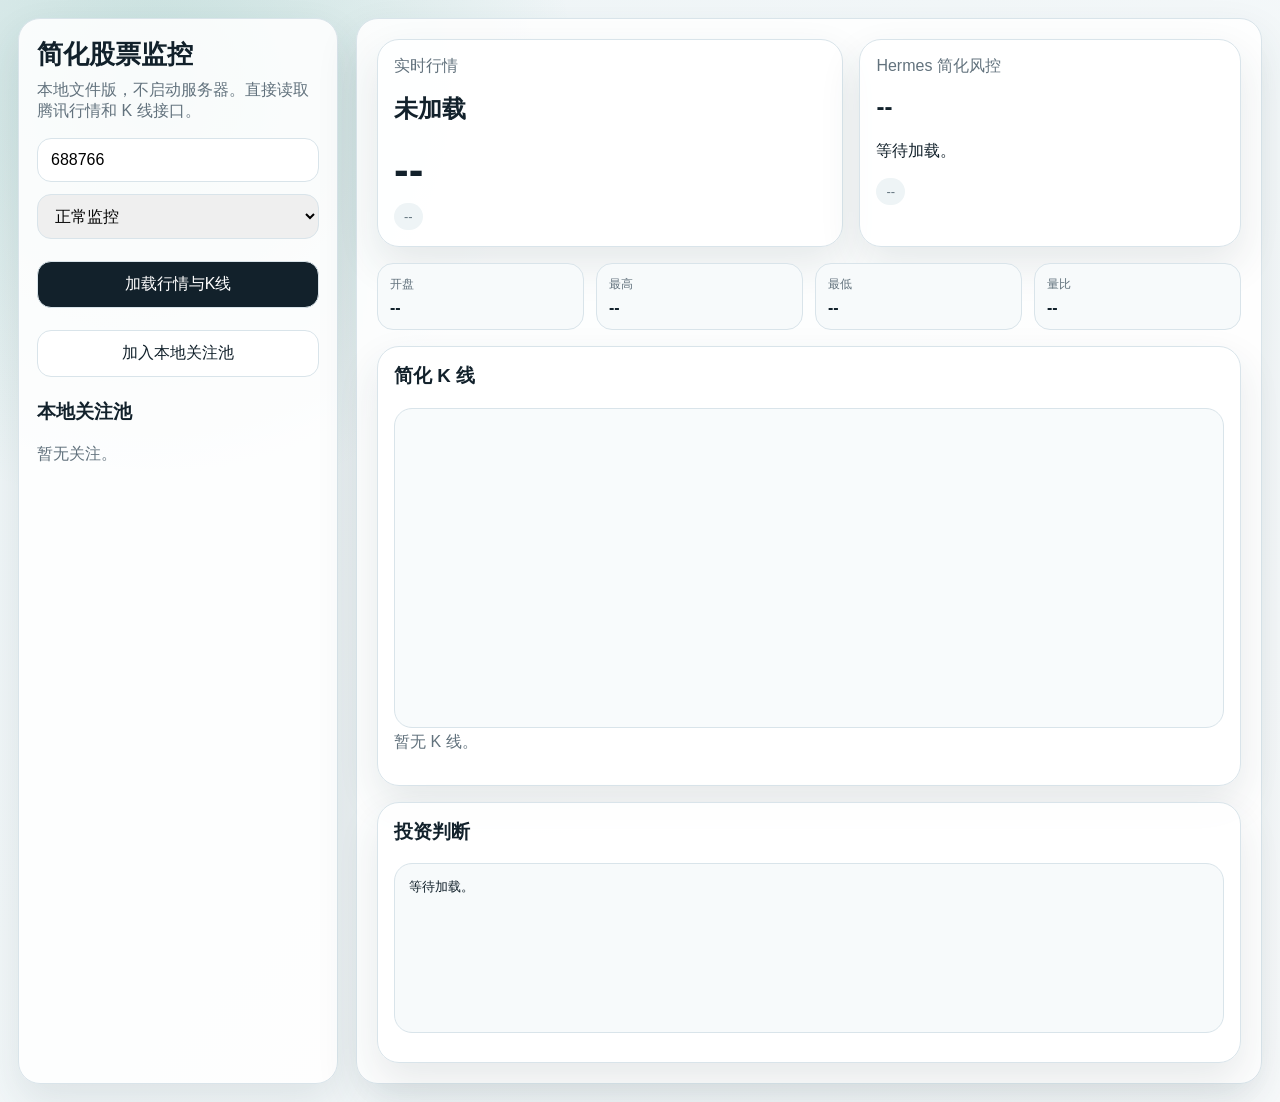
<file: simplified_stock_monitor_local.html>
<!DOCTYPE html>
<html lang="zh-CN">
<head>
  <meta charset="UTF-8" />
  <meta name="viewport" content="width=device-width, initial-scale=1.0" />
  <title>简化股票监控</title>
  <style>
    :root {
      --bg: #edf3f6;
      --panel: #ffffff;
      --ink: #12212b;
      --muted: #62727d;
      --line: #d9e4ea;
      --green: #0e7c66;
      --red: #c4493a;
      --amber: #d08717;
    }
    * { box-sizing: border-box; }
    body {
      margin: 0;
      font-family: "PingFang SC", "Hiragino Sans GB", "Helvetica Neue", Arial, sans-serif;
      color: var(--ink);
      background:
        radial-gradient(circle at 12% 8%, rgba(14, 124, 102, 0.18), transparent 28%),
        linear-gradient(135deg, #eef5f7, #f8fafb);
    }
    .app {
      min-height: 100vh;
      display: grid;
      grid-template-columns: 320px 1fr;
      gap: 18px;
      padding: 18px;
    }
    aside, main, .card {
      background: rgba(255,255,255,0.88);
      border: 1px solid var(--line);
      border-radius: 22px;
      box-shadow: 0 18px 42px rgba(35, 61, 76, 0.11);
    }
    aside { padding: 18px; }
    main { padding: 20px; }
    h1, h2, h3, p { margin-top: 0; }
    h1 { font-size: 26px; margin-bottom: 8px; }
    .muted { color: var(--muted); }
    input, button, select {
      width: 100%;
      border: 1px solid var(--line);
      border-radius: 14px;
      padding: 12px 13px;
      font: inherit;
    }
    button {
      cursor: pointer;
      background: var(--ink);
      color: white;
      margin-top: 10px;
    }
    button.secondary {
      background: white;
      color: var(--ink);
    }
    .stack { display: grid; gap: 12px; }
    .watchlist button {
      text-align: left;
      background: #f7fafb;
      color: var(--ink);
      margin-top: 0;
    }
    .hero {
      display: grid;
      grid-template-columns: 1.1fr 0.9fr;
      gap: 16px;
      margin-bottom: 16px;
    }
    .card { padding: 16px; }
    .price {
      font-size: 44px;
      font-weight: 800;
      margin: 8px 0;
    }
    .badge {
      display: inline-flex;
      border-radius: 999px;
      padding: 6px 10px;
      background: #eef4f6;
      color: var(--muted);
      font-size: 13px;
    }
    .badge.green { background: rgba(14,124,102,0.12); color: var(--green); }
    .badge.red { background: rgba(196,73,58,0.12); color: var(--red); }
    .grid {
      display: grid;
      grid-template-columns: repeat(4, minmax(0, 1fr));
      gap: 12px;
    }
    .metric {
      background: #f7fafb;
      border: 1px solid var(--line);
      border-radius: 16px;
      padding: 12px;
    }
    .metric span {
      display: block;
      color: var(--muted);
      font-size: 12px;
      margin-bottom: 6px;
    }
    canvas {
      width: 100%;
      height: 320px;
      background: #f8fbfc;
      border: 1px solid var(--line);
      border-radius: 18px;
    }
    pre {
      white-space: pre-wrap;
      line-height: 1.55;
      background: #f7fafb;
      border: 1px solid var(--line);
      border-radius: 18px;
      padding: 14px;
      min-height: 170px;
    }
    @media (max-width: 900px) {
      .app, .hero { grid-template-columns: 1fr; }
      .grid { grid-template-columns: repeat(2, minmax(0, 1fr)); }
    }
  </style>
</head>
<body>
  <div class="app">
    <aside>
      <h1>简化股票监控</h1>
      <p class="muted">本地文件版，不启动服务器。直接读取腾讯行情和 K 线接口。</p>
      <div class="stack">
        <input id="symbolInput" value="688766" placeholder="输入 A 股代码，如 688766" />
        <select id="modeSelect">
          <option value="normal">正常监控</option>
          <option value="defensive">防守优先</option>
          <option value="crash">崩坏守卫</option>
        </select>
        <button id="loadBtn">加载行情与K线</button>
        <button id="addBtn" class="secondary">加入本地关注池</button>
      </div>
      <h3 style="margin-top:22px;">本地关注池</h3>
      <div id="watchlist" class="watchlist stack"></div>
    </aside>

    <main>
      <div class="hero">
        <section class="card">
          <p class="muted">实时行情</p>
          <h2 id="title">未加载</h2>
          <div id="price" class="price">--</div>
          <span id="changeBadge" class="badge">--</span>
        </section>
        <section class="card">
          <p class="muted">Hermes 简化风控</p>
          <h2 id="riskTitle">--</h2>
          <p id="riskSummary">等待加载。</p>
          <span id="riskBadge" class="badge">--</span>
        </section>
      </div>

      <section class="grid">
        <div class="metric"><span>开盘</span><strong id="open">--</strong></div>
        <div class="metric"><span>最高</span><strong id="high">--</strong></div>
        <div class="metric"><span>最低</span><strong id="low">--</strong></div>
        <div class="metric"><span>量比</span><strong id="volumeRatio">--</strong></div>
      </section>

      <section class="card" style="margin-top:16px;">
        <h3>简化 K 线</h3>
        <canvas id="klineCanvas" width="900" height="320"></canvas>
        <p id="klineNote" class="muted">暂无 K 线。</p>
      </section>

      <section class="card" style="margin-top:16px;">
        <h3>投资判断</h3>
        <pre id="decision">等待加载。</pre>
      </section>
    </main>
  </div>

  <script>
    const els = {
      symbolInput: document.getElementById("symbolInput"),
      modeSelect: document.getElementById("modeSelect"),
      loadBtn: document.getElementById("loadBtn"),
      addBtn: document.getElementById("addBtn"),
      watchlist: document.getElementById("watchlist"),
      title: document.getElementById("title"),
      price: document.getElementById("price"),
      changeBadge: document.getElementById("changeBadge"),
      riskTitle: document.getElementById("riskTitle"),
      riskSummary: document.getElementById("riskSummary"),
      riskBadge: document.getElementById("riskBadge"),
      open: document.getElementById("open"),
      high: document.getElementById("high"),
      low: document.getElementById("low"),
      volumeRatio: document.getElementById("volumeRatio"),
      klineCanvas: document.getElementById("klineCanvas"),
      klineNote: document.getElementById("klineNote"),
      decision: document.getElementById("decision"),
    };

    function inferSymbol(raw) {
      const code = raw.trim().toUpperCase().replace(/\.(SH|SZ)$/, "");
      const market = code.startsWith("6") || code.startsWith("9") ? "sh" : "sz";
      return { code, market, symbol: `${code}.${market === "sh" ? "SH" : "SZ"}`, tencent: `${market}${code}` };
    }

    function loadScript(url) {
      return new Promise((resolve, reject) => {
        const script = document.createElement("script");
        script.src = url;
        script.onload = resolve;
        script.onerror = () => reject(new Error(`加载失败：${url}`));
        document.head.appendChild(script);
        setTimeout(() => script.remove(), 1000);
      });
    }

    async function fetchQuote(target) {
      await loadScript(`https://qt.gtimg.cn/q=${target.tencent}&_=${Date.now()}`);
      const raw = window[`hq_str_${target.tencent}`];
      if (!raw) throw new Error("未获取到行情。");
      const f = raw.split("~");
      const last = Number(f[3] || 0);
      const prev = Number(f[4] || 0);
      const open = Number(f[5] || 0);
      const volume = Number(f[6] || 0);
      const bid = Number(f[9] || last);
      const ask = Number(f[19] || last);
      const high = Number(f[33] || last);
      const low = Number(f[34] || last);
      const volumeRatio = Number(f[38] || 0);
      const change = last - prev;
      return {
        symbol: target.symbol,
        name: f[1] || target.symbol,
        last,
        prev,
        open,
        high,
        low,
        volume,
        bid,
        ask,
        volumeRatio,
        changePct: prev ? change / prev * 100 : 0,
        volatilityPct: prev ? (high - low) / prev * 100 : 0,
      };
    }

    async function fetchKline(target) {
      const url = `https://web.ifzq.gtimg.cn/appstock/app/fqkline/get?param=${target.tencent},day,,,120,qfq&_=${Date.now()}`;
      const response = await fetch(url);
      if (!response.ok) throw new Error(`K线接口失败：${response.status}`);
      const payload = await response.json();
      const data = payload.data?.[target.tencent] || {};
      const rows = data.qfqday || data.day || [];
      return rows.map(item => ({
        date: item[0],
        open: Number(item[1]),
        close: Number(item[2]),
        high: Number(item[3]),
        low: Number(item[4]),
        volume: Number(item[5]),
      }));
    }

    function analyze(quote, bars) {
      const modeBias = { normal: 0, defensive: 8, crash: 16 }[els.modeSelect.value] || 0;
      const spreadBps = quote.last ? ((quote.ask - quote.bid) / quote.last) * 10000 : 0;
      const momentum = Math.max(0, Math.min(100, Math.round(50 + quote.changePct * 10 + (quote.volumeRatio - 1) * 12)));
      const liquidity = Math.max(0, Math.min(100, Math.round(100 - spreadBps * 12 + quote.volumeRatio * 5)));
      const volatility = Math.max(0, Math.min(100, Math.round(100 - Math.abs(quote.volatilityPct - 2.2) * 18 - modeBias)));
      const protection = Math.max(0, Math.min(100, Math.round(58 + quote.changePct * 12 + (quote.volumeRatio - 1) * 14 - Math.max(quote.volatilityPct - 3.1, 0) * 14 - modeBias)));
      let level = "low";
      let bias = "继续观察";
      if (protection <= 35 || quote.changePct <= -3 || quote.volatilityPct >= 4) {
        level = "high";
        bias = "崩坏警戒";
      } else if (protection <= 55 || quote.changePct <= -1.5) {
        level = "medium";
        bias = "防守观察";
      } else if (protection >= 72 && quote.changePct > 0) {
        bias = "趋势保持";
      }
      const closes = bars.map(b => b.close);
      const ma = n => closes.length >= n ? closes.slice(-n).reduce((a, b) => a + b, 0) / n : null;
      const ma20 = ma(20);
      const ma60 = ma(60);
      const trend = ma20 && ma60 && quote.last > ma20 && ma20 > ma60 ? "上升趋势" : ma20 && quote.last < ma20 ? "跌破MA20" : "震荡区间";
      let decision = "观察";
      if (protection <= 35 || quote.changePct <= -3) decision = "卖出/强制复核";
      else if (protection <= 55) decision = "减仓/防守";
      else if (protection >= 72 && ma20 && quote.last > ma20) decision = "继续持有";
      return { momentum, liquidity, volatility, protection, level, bias, spreadBps, trend, ma20, ma60, decision };
    }

    function drawKline(bars) {
      const ctx = els.klineCanvas.getContext("2d");
      const width = els.klineCanvas.width;
      const height = els.klineCanvas.height;
      ctx.clearRect(0, 0, width, height);
      if (!bars.length) return;
      const visible = bars.slice(-60);
      const maxPrice = Math.max(...visible.map(b => b.high));
      const minPrice = Math.min(...visible.map(b => b.low));
      const span = Math.max(maxPrice - minPrice, 1);
      const pad = 20;
      const chartH = height - pad * 2;
      const gap = (width - pad * 2) / visible.length;
      const y = price => pad + (maxPrice - price) / span * chartH;
      visible.forEach((bar, index) => {
        const x = pad + gap * index + gap / 2;
        const color = bar.close >= bar.open ? "#0e7c66" : "#c4493a";
        ctx.strokeStyle = color;
        ctx.fillStyle = color;
        ctx.beginPath();
        ctx.moveTo(x, y(bar.high));
        ctx.lineTo(x, y(bar.low));
        ctx.stroke();
        const top = y(Math.max(bar.open, bar.close));
        const bottom = y(Math.min(bar.open, bar.close));
        ctx.fillRect(x - Math.max(2, gap * 0.28), top, Math.max(3, gap * 0.56), Math.max(2, bottom - top));
      });
      const latest = visible.at(-1);
      els.klineNote.textContent = `${latest.date} | 开 ${latest.open} 收 ${latest.close} 高 ${latest.high} 低 ${latest.low} | ${visible.length} 根`;
    }

    async function loadAll() {
      const target = inferSymbol(els.symbolInput.value);
      els.loadBtn.textContent = "加载中...";
      try {
        const quote = await fetchQuote(target);
        let bars = [];
        try {
          bars = await fetchKline(target);
        } catch (error) {
          els.klineNote.textContent = error.message;
        }
        const signal = analyze(quote, bars);
        els.title.textContent = `${quote.symbol} ${quote.name}`;
        els.price.textContent = quote.last.toFixed(2);
        els.changeBadge.textContent = `${quote.changePct.toFixed(2)}%`;
        els.changeBadge.className = `badge ${quote.changePct >= 0 ? "green" : "red"}`;
        els.open.textContent = quote.open.toFixed(2);
        els.high.textContent = quote.high.toFixed(2);
        els.low.textContent = quote.low.toFixed(2);
        els.volumeRatio.textContent = quote.volumeRatio.toFixed(2);
        els.riskTitle.textContent = signal.bias;
        els.riskSummary.textContent = `保护分 ${signal.protection}/100，风险等级 ${signal.level}，趋势 ${signal.trend}。`;
        els.riskBadge.textContent = `Hermes ${signal.level}`;
        els.riskBadge.className = `badge ${signal.level === "high" ? "red" : signal.level === "medium" ? "" : "green"}`;
        els.decision.textContent = [
          `结论：${signal.decision}`,
          `保护分：${signal.protection}`,
          `动量：${signal.momentum}`,
          `流动性：${signal.liquidity}`,
          `波动稳定：${signal.volatility}`,
          `MA20：${signal.ma20 ? signal.ma20.toFixed(2) : "-"}`,
          `MA60：${signal.ma60 ? signal.ma60.toFixed(2) : "-"}`,
          `说明：该本地文件版不连接服务器，告警发送和持仓持久化请使用 Python 版。`
        ].join("\n");
        drawKline(bars);
      } catch (error) {
        alert(error.message);
      } finally {
        els.loadBtn.textContent = "加载行情与K线";
      }
    }

    function renderWatchlist() {
      const items = JSON.parse(localStorage.getItem("simple-stock-watchlist") || "[]");
      els.watchlist.innerHTML = items.length ? "" : `<p class="muted">暂无关注。</p>`;
      items.forEach(symbol => {
        const button = document.createElement("button");
        button.className = "secondary";
        button.textContent = symbol;
        button.onclick = () => {
          els.symbolInput.value = symbol;
          loadAll();
        };
        els.watchlist.appendChild(button);
      });
    }

    els.loadBtn.onclick = loadAll;
    els.addBtn.onclick = () => {
      const target = inferSymbol(els.symbolInput.value);
      const items = JSON.parse(localStorage.getItem("simple-stock-watchlist") || "[]");
      if (!items.includes(target.symbol)) items.push(target.symbol);
      localStorage.setItem("simple-stock-watchlist", JSON.stringify(items));
      renderWatchlist();
    };
    els.symbolInput.addEventListener("keydown", event => {
      if (event.key === "Enter") loadAll();
    });
    renderWatchlist();
  </script>
</body>
</html>
</file>
